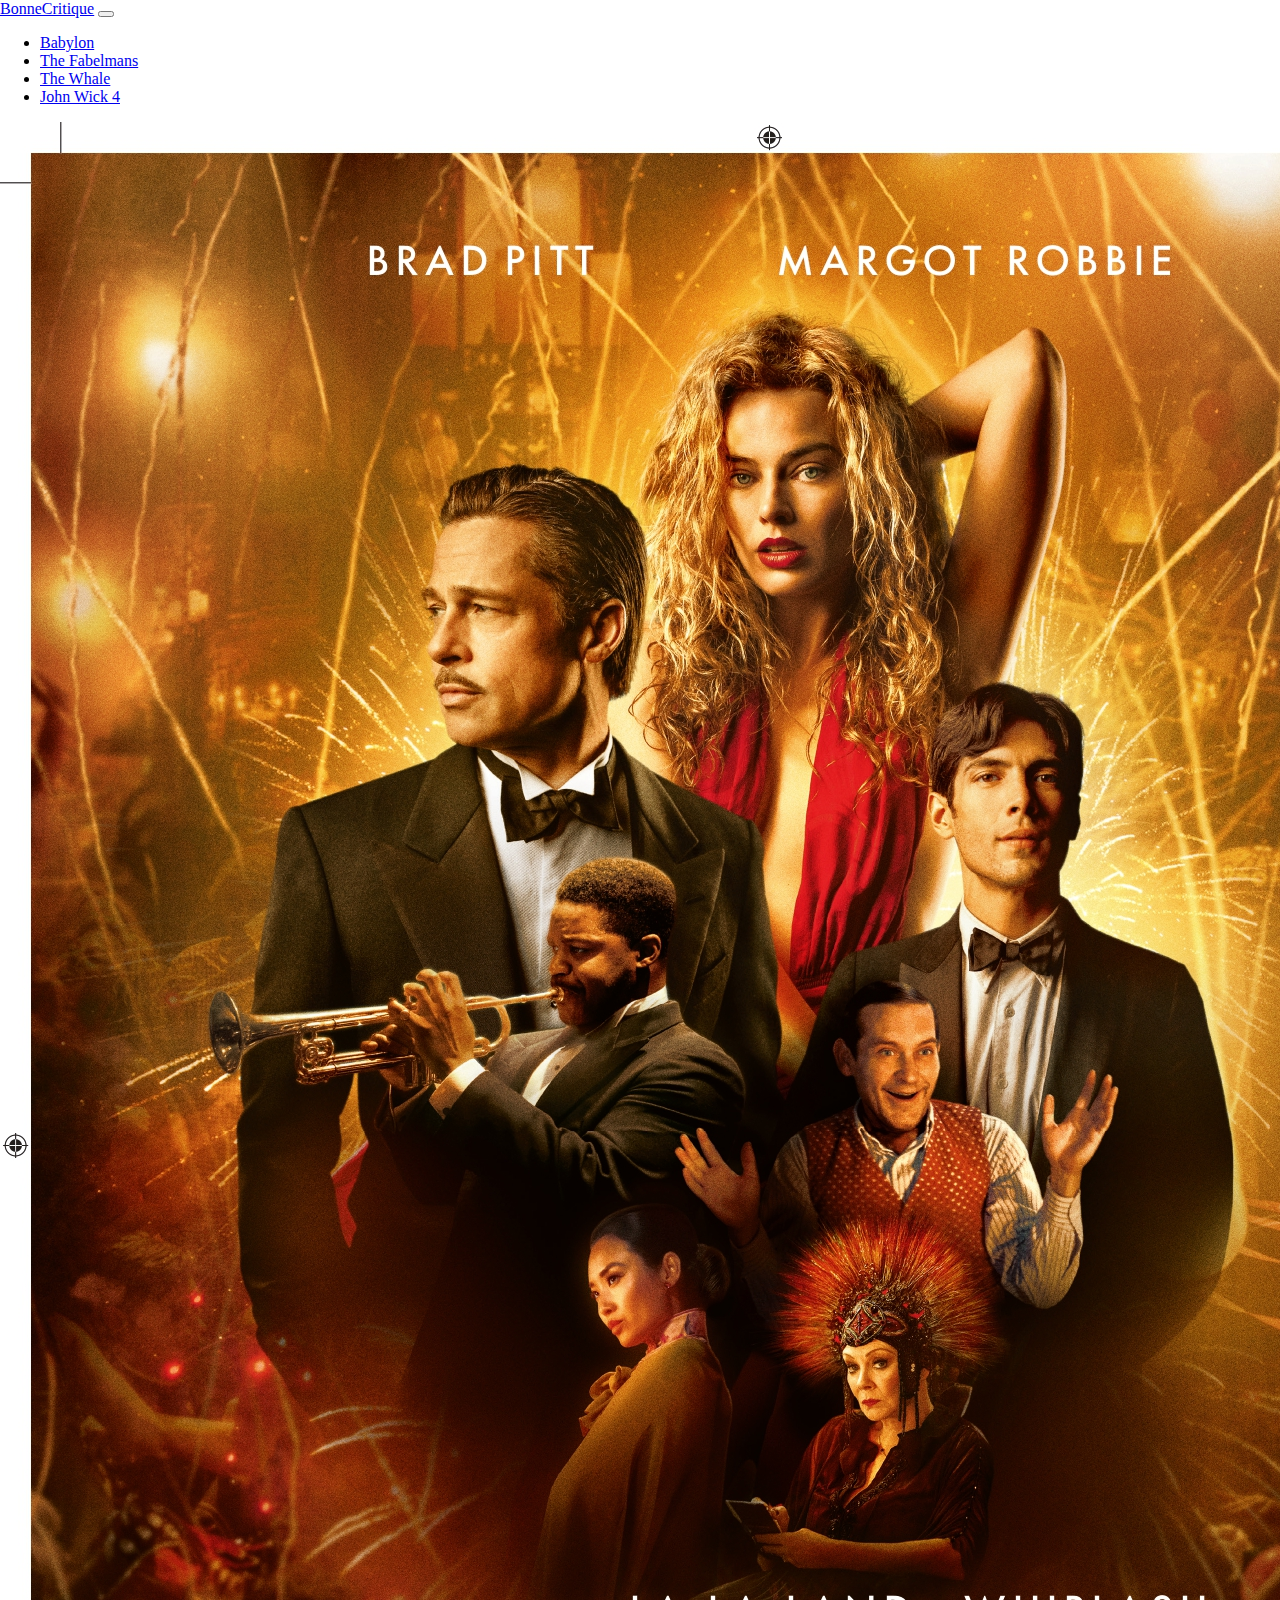
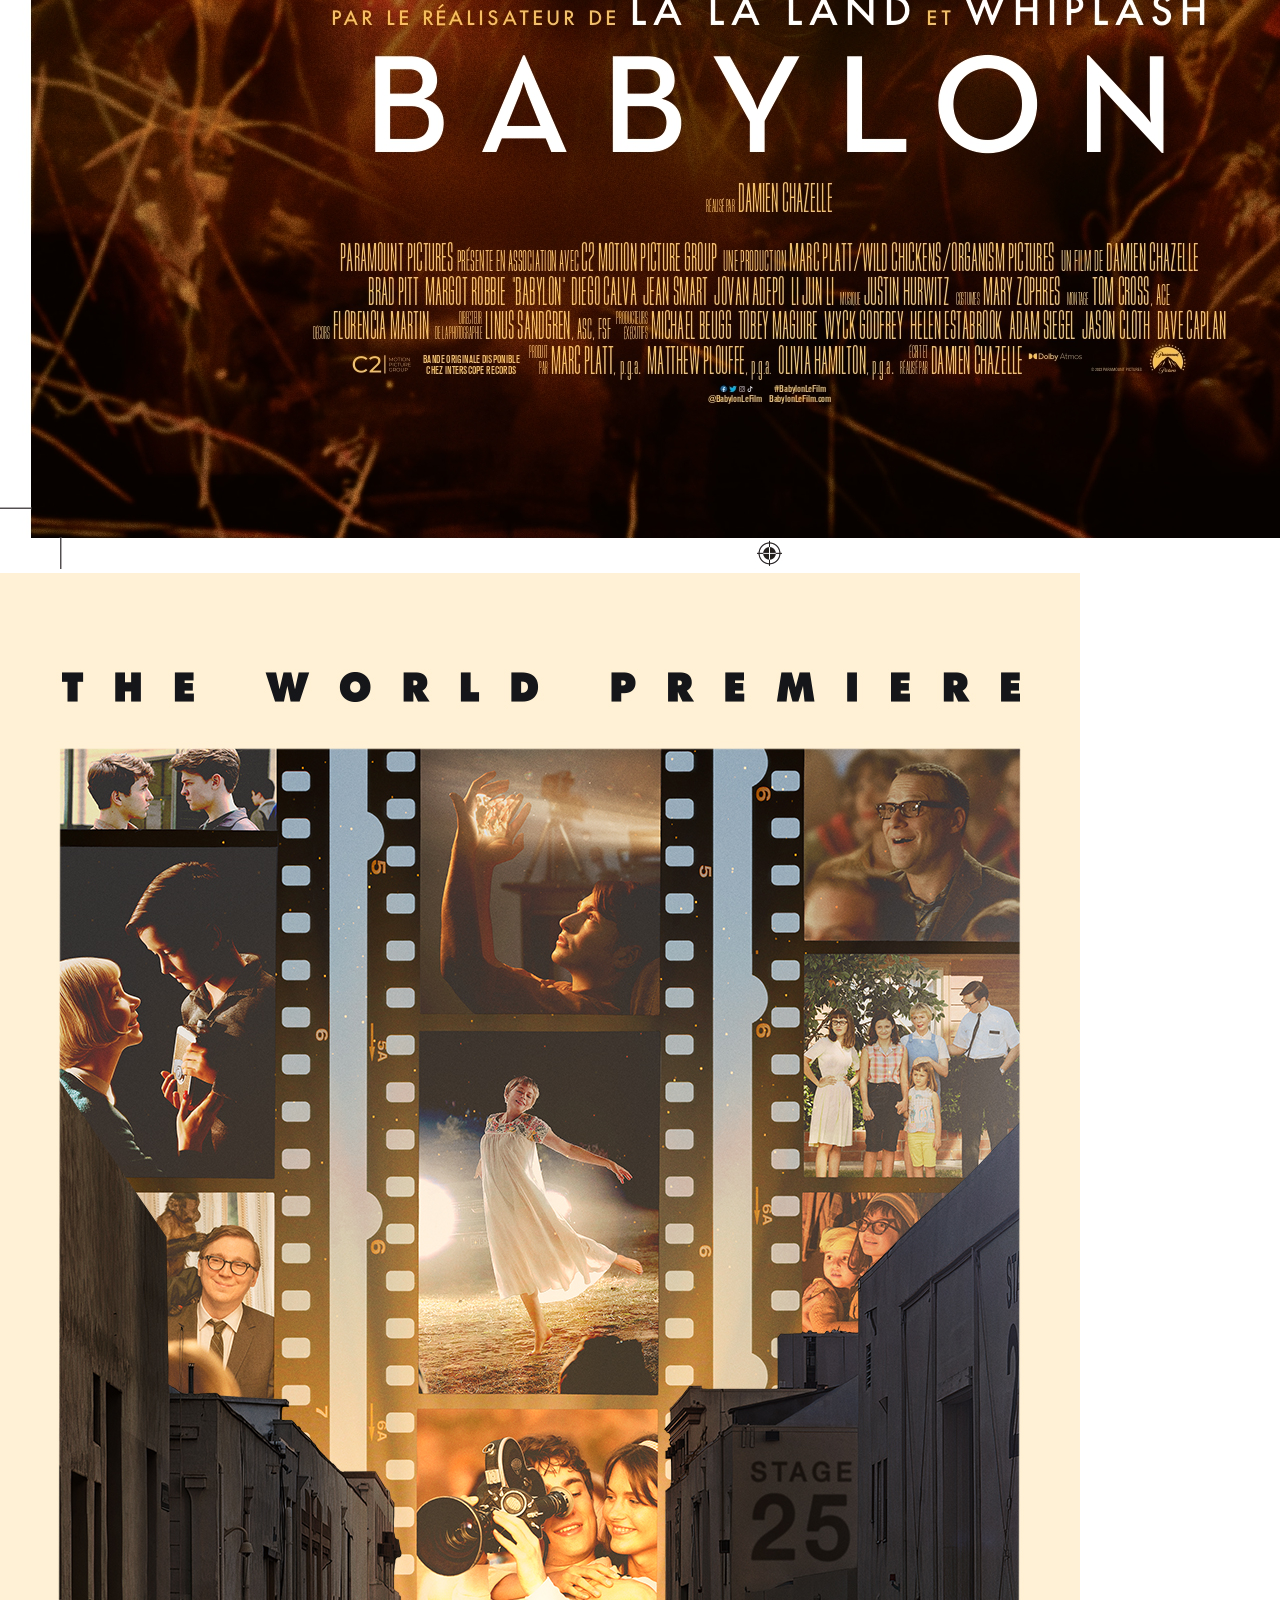
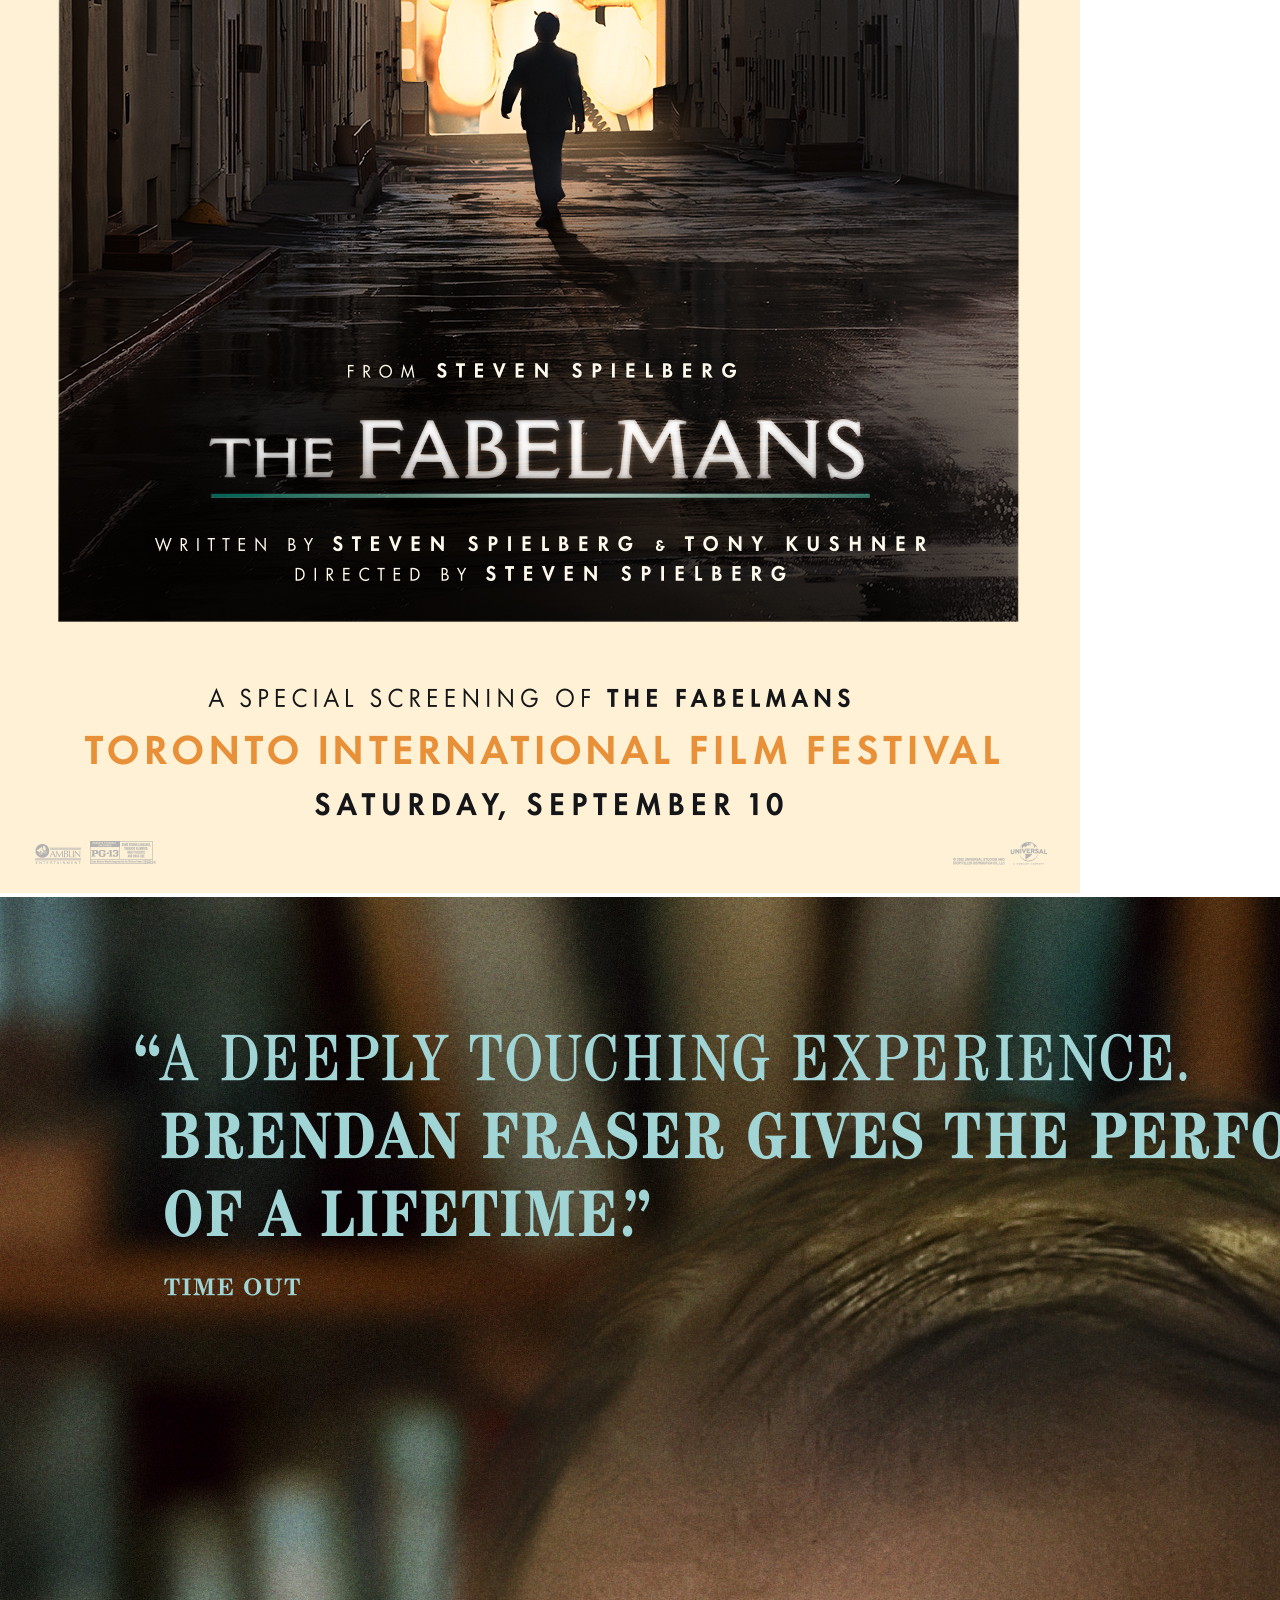
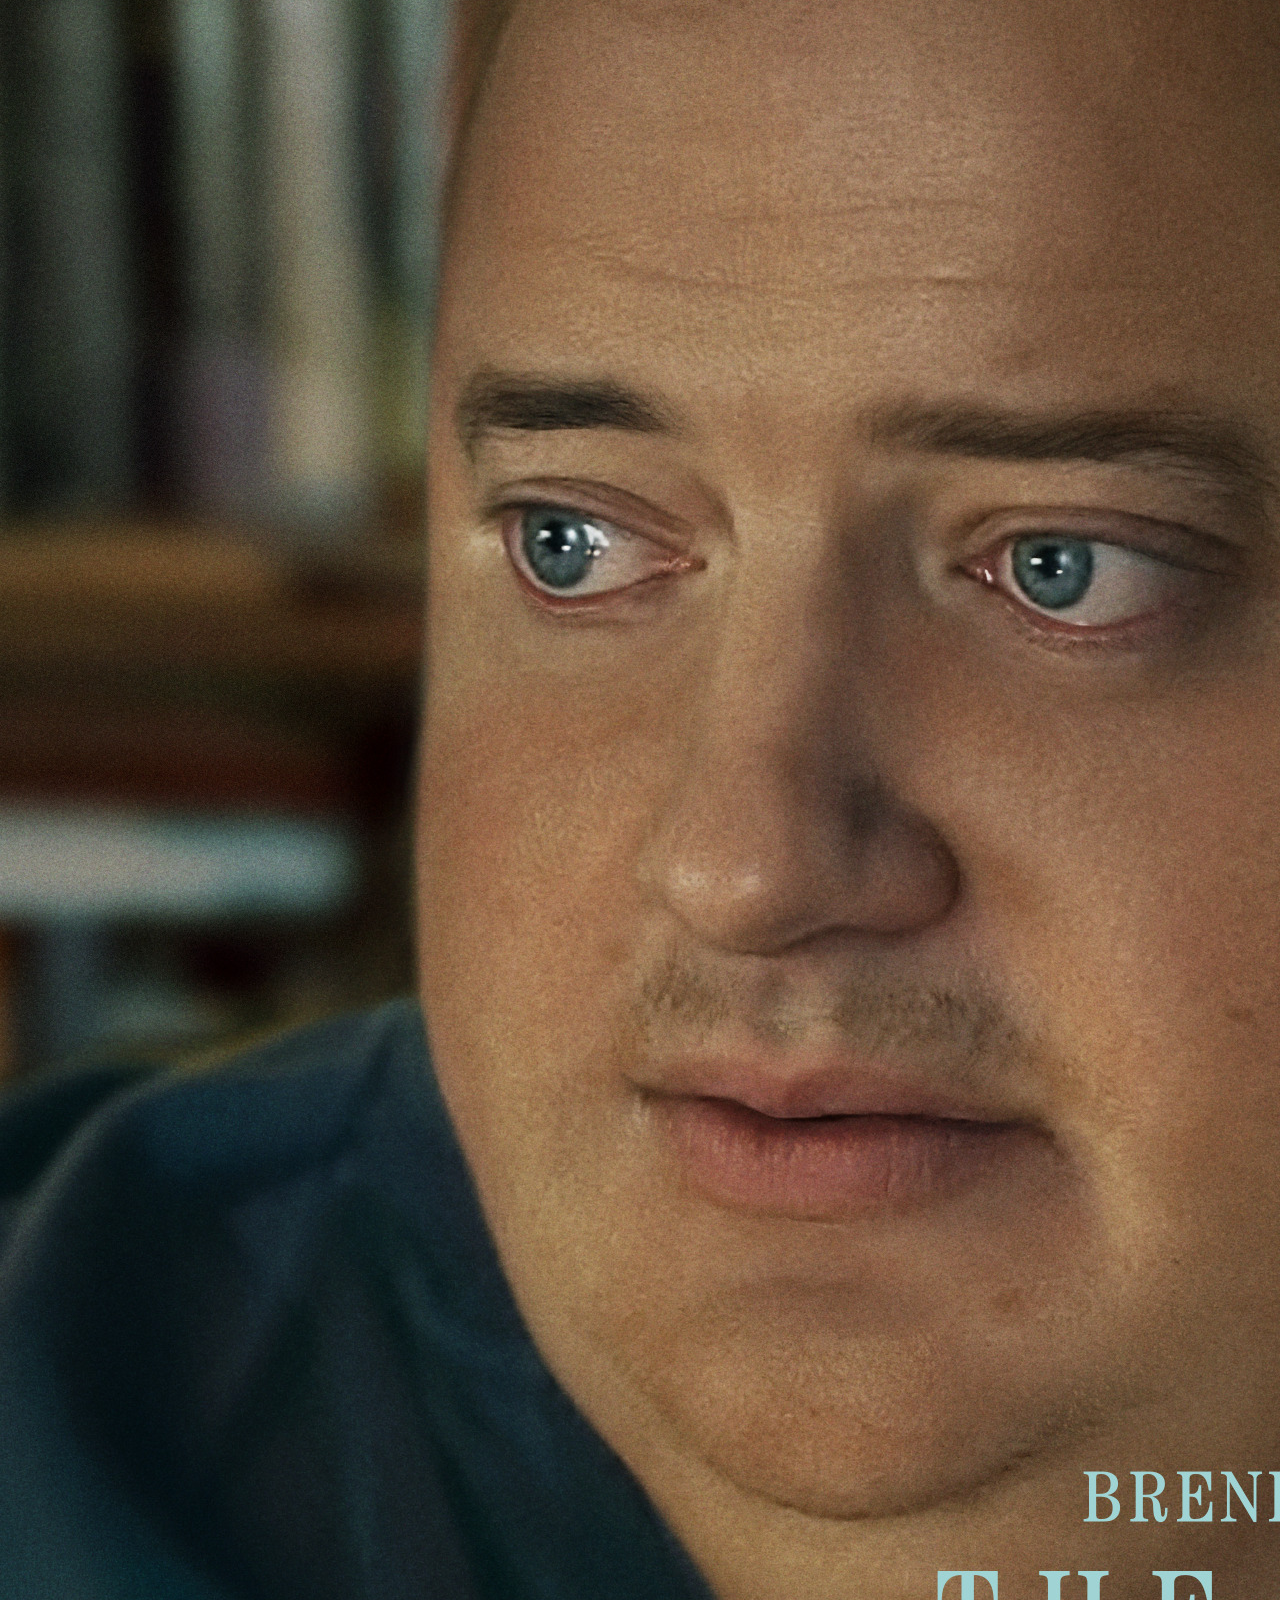
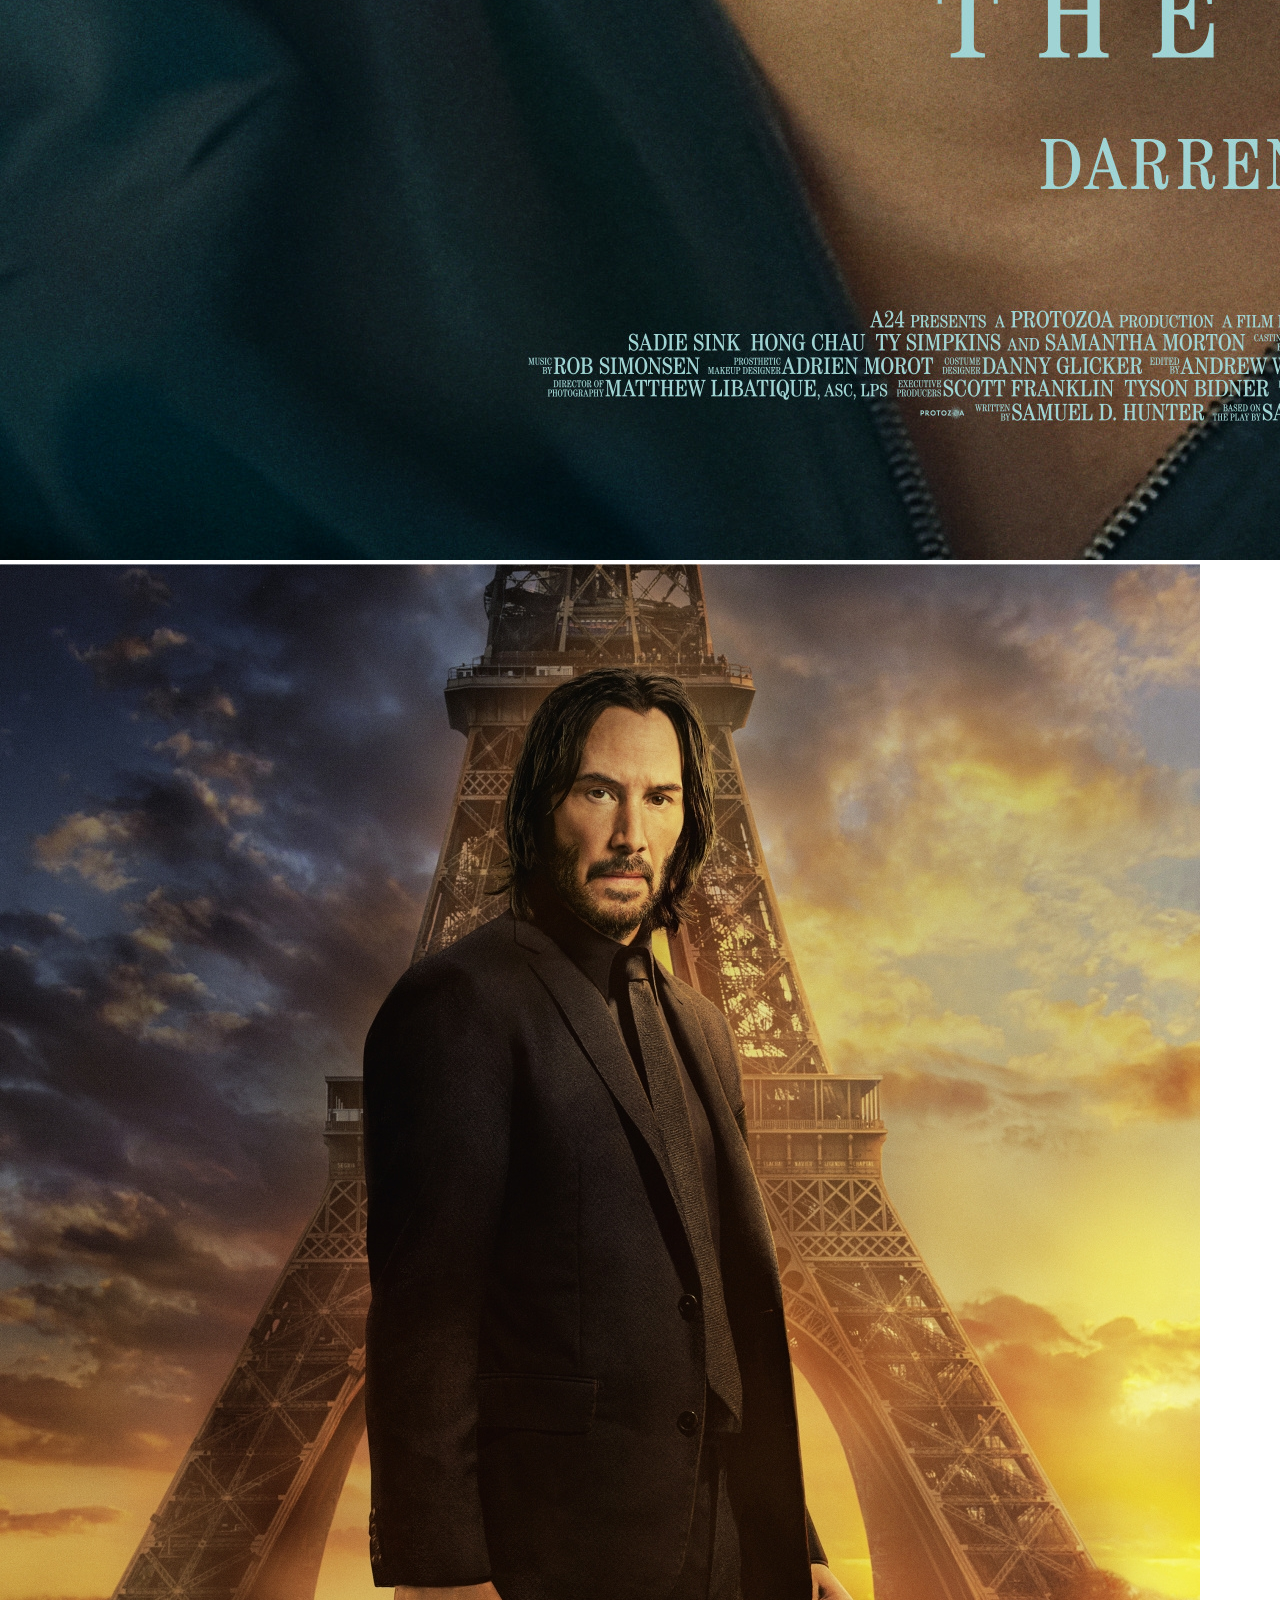
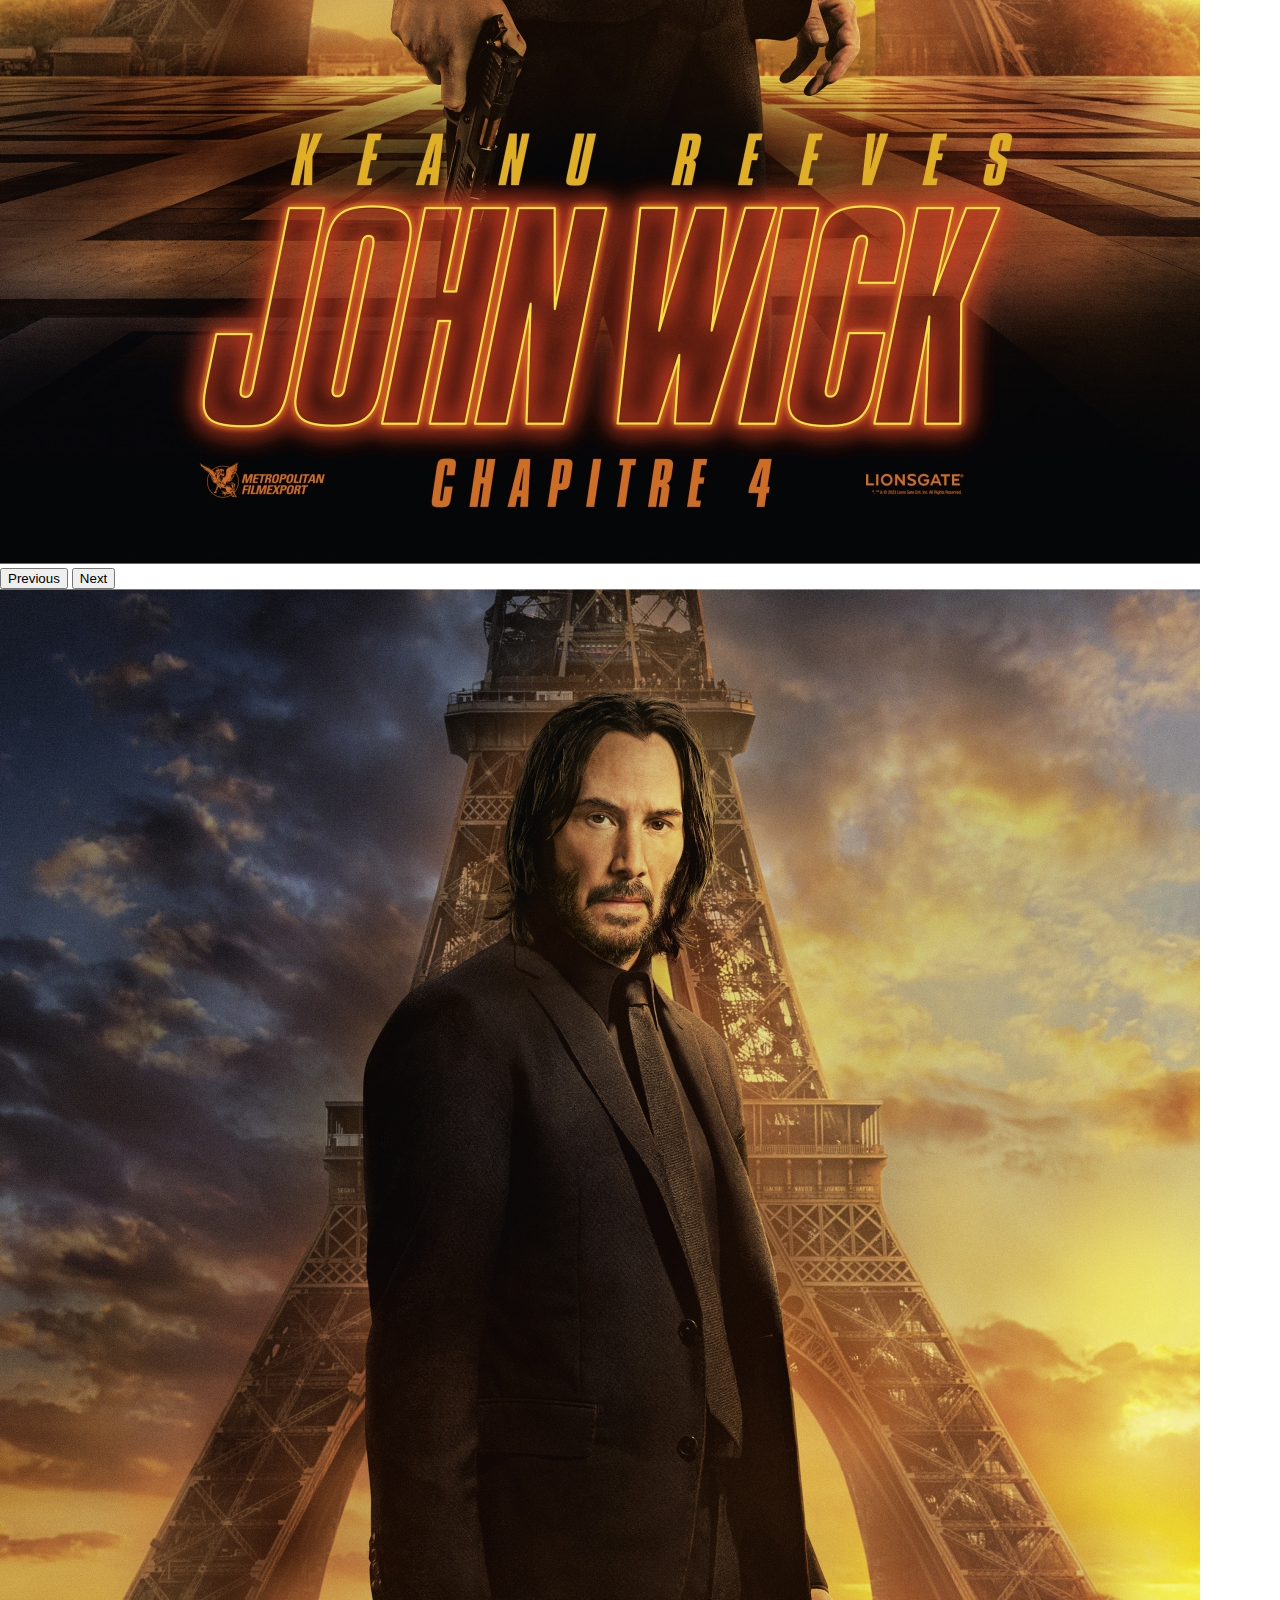
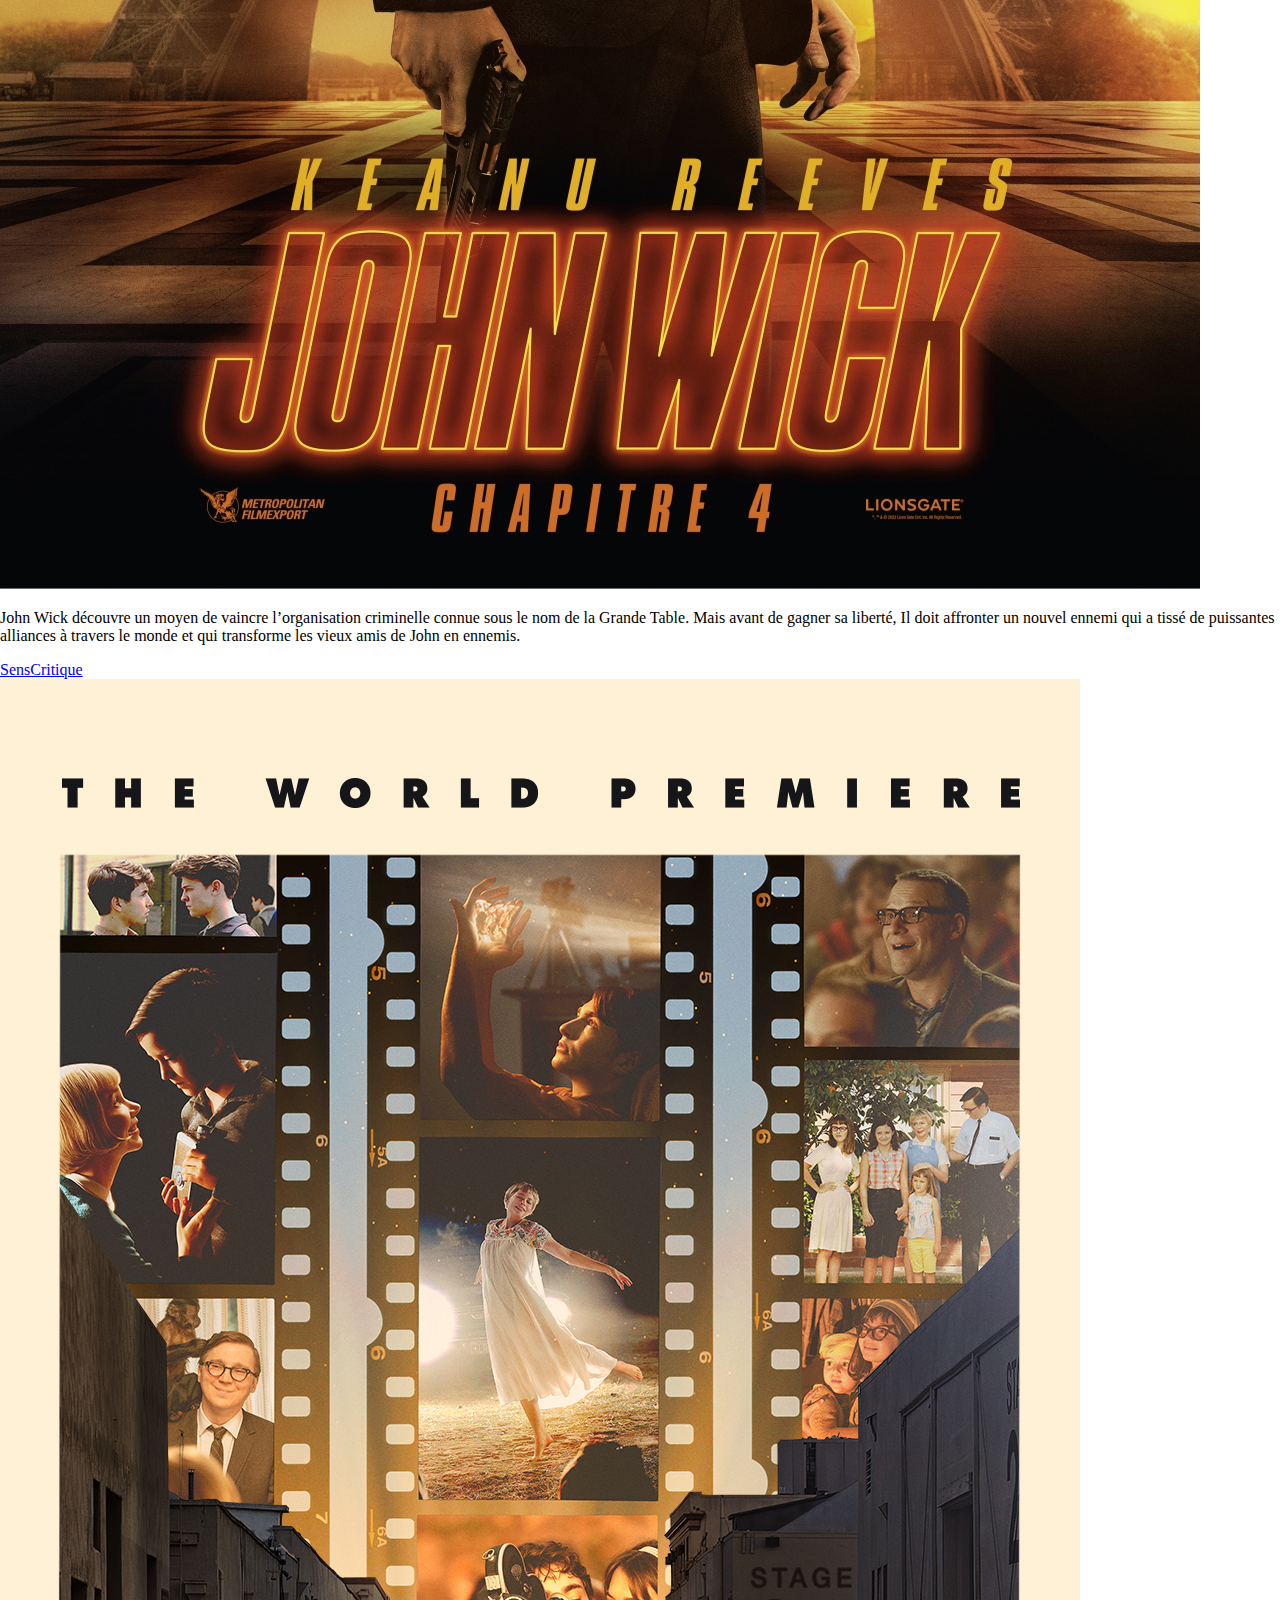
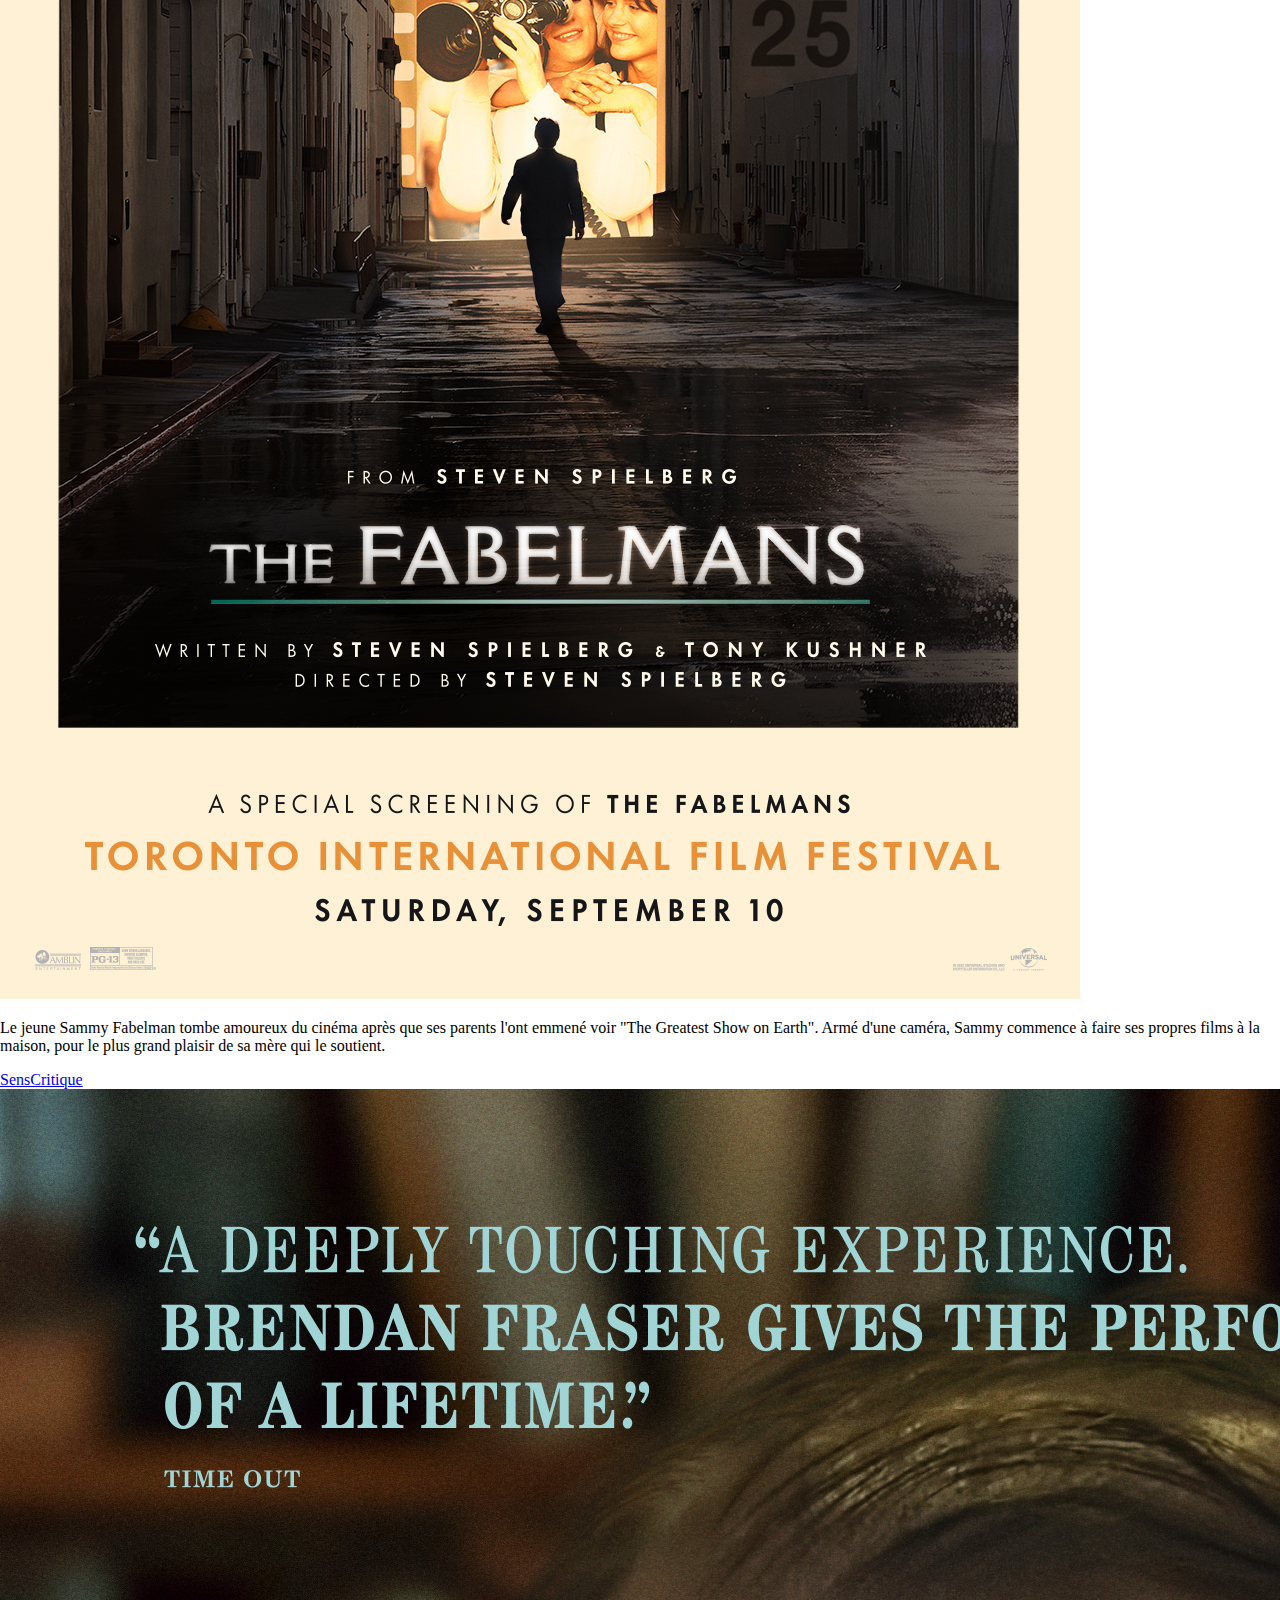
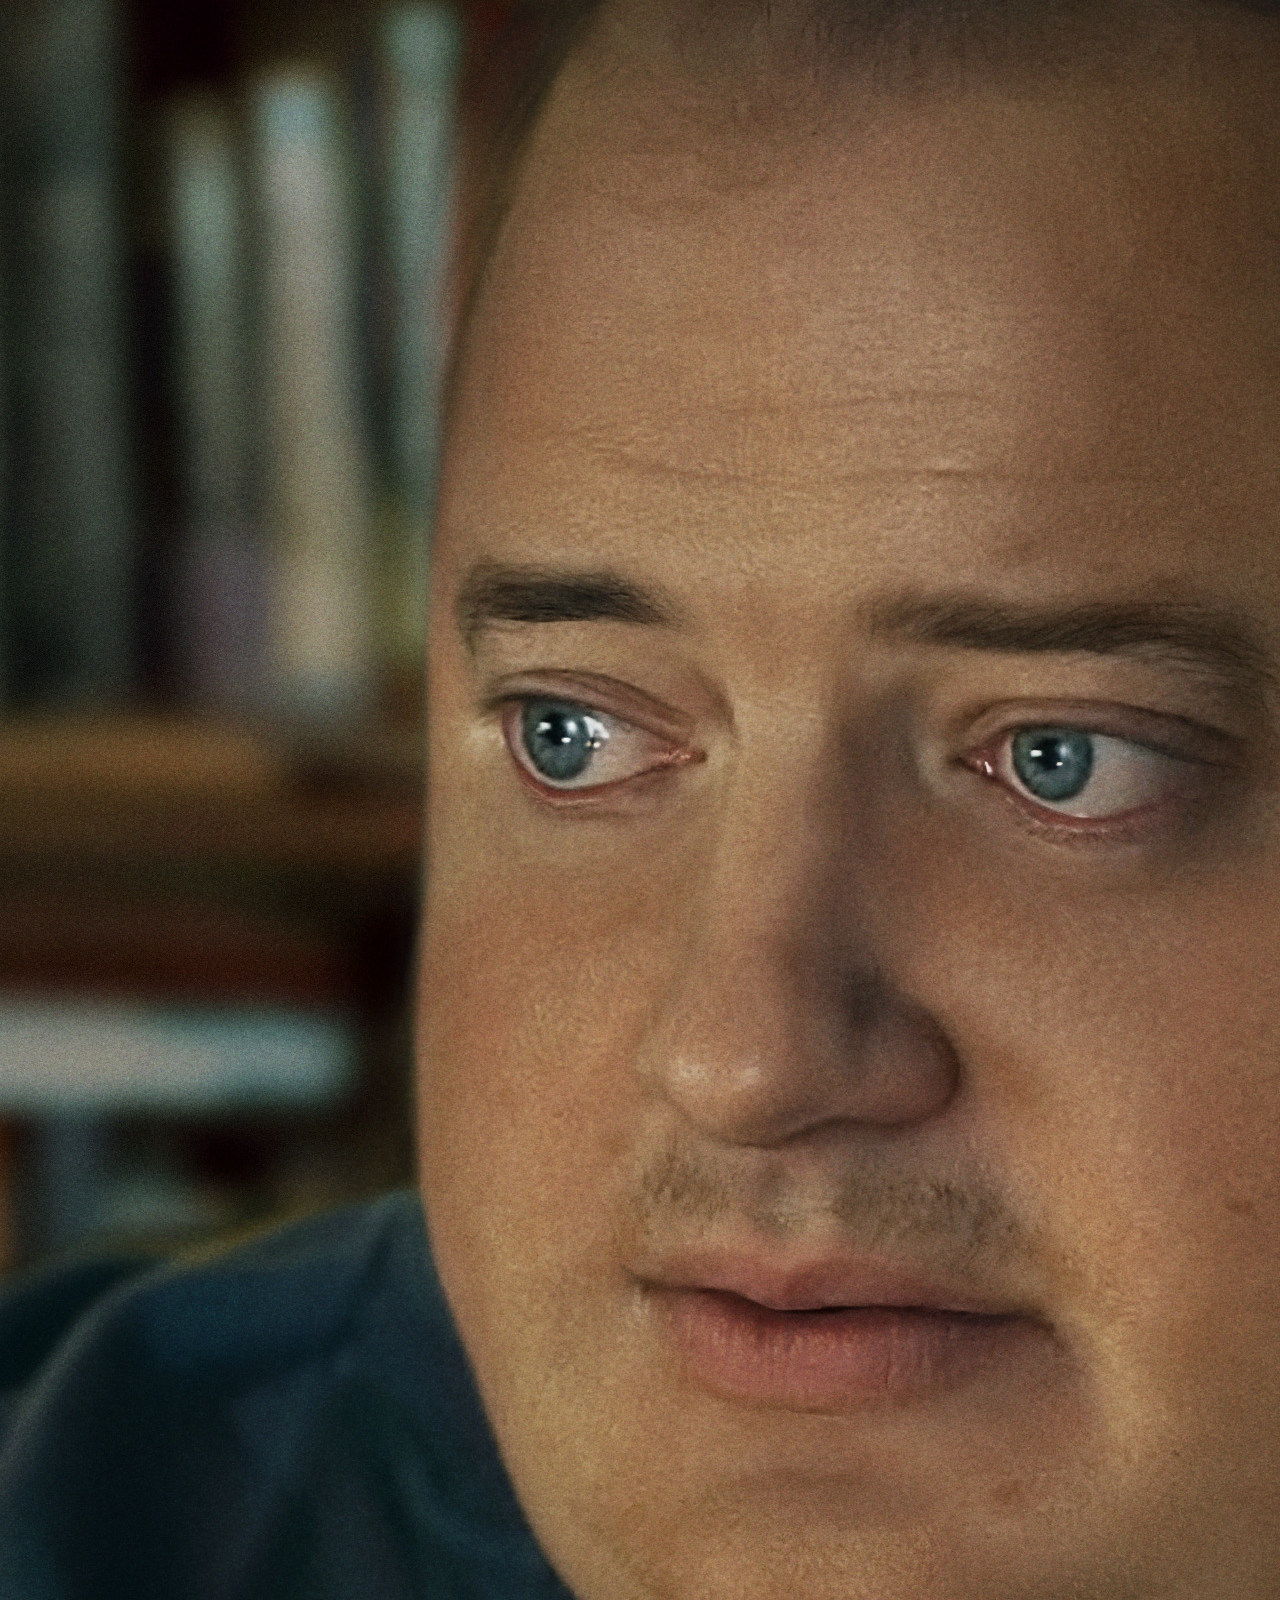
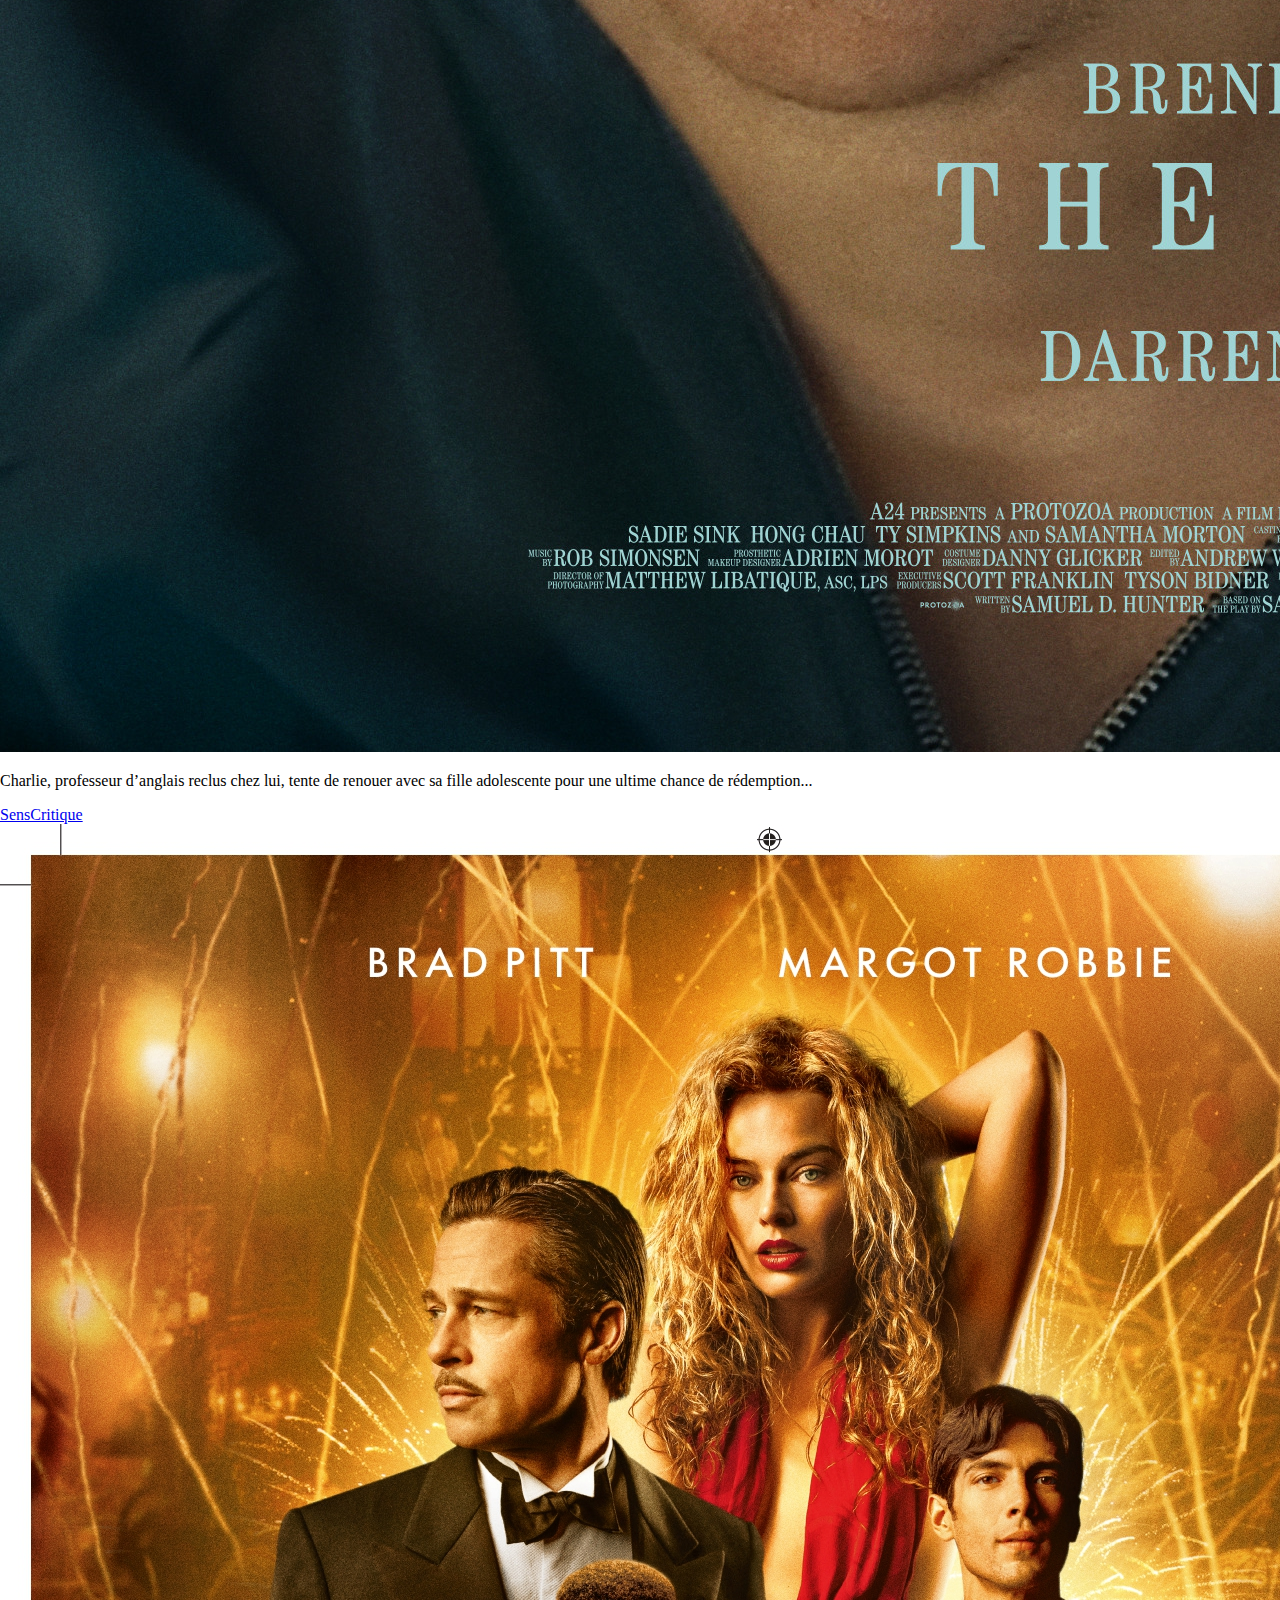
<file: index.html>
<!DOCTYPE html>
<html lang="en">

<head>
  <meta charset="UTF-8">
  <meta http-equiv="X-UA-Compatible" content="IE=edge">
  <meta name="viewport" content="width=device-width, initial-scale=1.0">
  <title>BonneCritique</title>
  <link href="https://cdn.jsdelivr.net/npm/bootstrap@5.3.0-alpha2/dist/css/bootstrap.min.css" rel="stylesheet"
    integrity="sha384-aFq/bzH65dt+w6FI2ooMVUpc+21e0SRygnTpmBvdBgSdnuTN7QbdgL+OapgHtvPp" crossorigin="anonymous">
  <link rel="stylesheet" href="css/style.css">
</head>

<body>

  <div class="container-fluid">

    <nav class="navbar navbar-expand-lg bg-body-tertiary fixed-top">
      <div class="container-fluid">
        <a class="navbar-brand bonneCritique center" href="#">BonneCritique</a>
        <button class="navbar-toggler" type="button" data-bs-toggle="collapse" data-bs-target="#navbarSupportedContent"
          aria-controls="navbarSupportedContent" aria-expanded="false" aria-label="Toggle navigation">
          <span class="navbar-toggler-icon"></span>
        </button>
        <div class="collapse navbar-collapse" id="navbarSupportedContent">
          <ul class="navbar-nav me-auto mb-2 mb-lg-0">
            <li class="nav-item">
              <a class="nav-link active" aria-current="page" href="#babylon">Babylon</a>


            </li>
            <li class="nav-item">
              <a class="nav-link active" aria-current="page" href="#theFabelmans">The Fabelmans</a>

            </li>
            <li class="nav-item">
              <a class="nav-link active" aria-current="page" href="#theWhale">The Whale</a>

            </li>
            <li class="nav-item">
              <a class="nav-link active" aria-current="page" href="#johnWick4">John Wick 4</a>


            </li>



          </ul>

        </div>
      </div>
    </nav>
  </div>


  <div class="container-fluid">


    <div id="carouselExampleAutoplaying" class="carousel slide" data-bs-ride="carousel">
      <div class="carousel-inner">

        <div class="carousel-item active">
          <img src="img/babylon.jpg" class="d-block w-100" alt="...">

        </div>

        <div class="carousel-item">
          <img src="img/theFabelmans.jpg" class="d-block w-100" alt="...">
        </div>

        <div class="carousel-item">
          <img src="img/theWhale.jpg" class="d-block w-100" alt="...">
        </div>

        <div class="carousel-item">
          <img src="img/johnWick4.jpg" class="d-block w-100" alt="...">
        </div>

      </div>
      <button class="carousel-control-prev" type="button" data-bs-target="#carouselExampleAutoplaying"
        data-bs-slide="prev">
        <span class="carousel-control-prev-icon" aria-hidden="true"></span>
        <span class="visually-hidden">Previous</span>
      </button>
      <button class="carousel-control-next" type="button" data-bs-target="#carouselExampleAutoplaying"
        data-bs-slide="next">
        <span class="carousel-control-next-icon" aria-hidden="true"></span>
        <span class="visually-hidden">Next</span>
      </button>
    </div>
  </div>




  </div>


  <div class="container">

    <div class="row justify-content-around">


      <div class="card col-3 johnWick4">
        <img src="img/johnWick4.jpg" class="card-img-top" id="johnWick4" alt="...">
        <div class="card-body">
          <p class="card-text">John Wick découvre un moyen de vaincre l’organisation criminelle connue sous le nom de la
            Grande Table. Mais avant de gagner sa liberté, Il doit affronter un nouvel ennemi qui a tissé de puissantes
            alliances à travers le monde et qui transforme les vieux amis de John en ennemis.</p>
        </div>
        <a class="btn btn-primary" href="https://www.senscritique.com/film/john_wick_chapitre_4/39579219"
          role="button">SensCritique</a>

      </div>
      <div class="card col-3 theFabelmans">
        <img src="img/theFabelmans.jpg" class="card-img-top" id="theFabelmans" alt="...">
        <div class="card-body">
          <p class="card-text">Le jeune Sammy Fabelman tombe amoureux du cinéma après que ses parents l'ont emmené voir
            "The Greatest Show on Earth". Armé d'une caméra, Sammy commence à faire ses propres films à la maison, pour
            le plus grand plaisir de sa mère qui le soutient.</p>
        </div>
        <a class="btn btn-primary" href="https://www.senscritique.com/film/the_fabelmans/44324179"
          role="button">SensCritique</a>
      </div>

      <div class="card col-3 theWhale">
        <img src="img/theWhale.jpg" class="card-img-top" id="theWhale" alt="...">
        <div class="card-body">
          <p class="card-text">Charlie, professeur d’anglais reclus chez lui, tente de renouer avec sa fille adolescente
            pour une ultime chance de rédemption...</p>
        </div>
        <a class="btn btn-primary" href="https://www.senscritique.com/film/the_whale/43807211"
          role="button">SensCritique</a>
      </div>
      <div class="card col-3 babylon">
        <img src="img/babylon.jpg" class="card-img-top" id="babylon" alt="...">
        <div class="card-body">
          <p class="card-text">Babylon est un film réalisé par Damien Chazelle, réalisateur de son 4eme film après
            l'oscarisé La La Land.
            Ce film raconte l'histoire du début du cinéma parlant dans les années 1920 avec l'ascension ou la chute des
            différents acteurs et actrices de cette époque...</p>
        </div>
        <div class="row justify-content-around">
          <div class="col-8">
            <a class="btn btn-primary" href="https://www.senscritique.com/film/babylon/39750335
          " role="button">SensCritique</a>
          </div>
          <div class="col-4">
            <a class="btn btn-primary" href="babylon.html" role="button">MaCritique</a>
          </div>

        </div>


      </div>

    </div>
    <div class="container py-5" id="contact">
      <h2 class="mb-5">Contactez BonneCritique</h2>
      <h5 class="textContact">Envie d'une nouvelle critique ? Ou simple questionnement ? N'hésitez pas à nous contacter !</h5>
      <form id="contact-form">
        <div class="row mb-3">
          <div class="col-md-6">
            <label for="prenom" class="form-label">Prénom</label>
            <input type="text" class="form-control" id="prenom" name="prenom" placeholder="Entrez votre Prénom ici"
              required>
          </div>
          <div class="col-md-6">
            <label for="nom" class="form-label">Nom</label>
            <input type="text" class="form-control" id="nom" name="nom" placeholder="Entrez votre Nom ici" required>
          </div>
        </div>
        <div class="mb-3">
          <label for="email" class="form-label">Adresse email</label>
          <input type="email" class="form-control" id="email" name="email" placeholder="Entrez votre adresse email ici"
            required>
        </div>
        <div class="mb-3">
          <label for="message" class="form-label">Message</label>
          <textarea class="form-control" id="message" name="message" rows="5" placeholder="Entrez votre Message ici"
            required></textarea>
        </div>
        <div class="d-grid gap-2 d-md-flex justify-content-md-end mb-3">
          <button type="submit" class="btn btn-light me-md-2">Valider</button>
          <button type="reset" class="btn btn-dark">Effacer</button>
        </div>
      </form>
    </div>
    <div class="container">
      <footer class="py-3 my-4">
        <ul class="nav justify-content-center border-bottom pb-3 mb-3 light">
          <li class="nav-item"><a href="" class="nav-link px-2 text-white">Acceuil</a></li>
          <li class="nav-item"><a href="" class="nav-link px-2 text-white">Nous Rejoindre</a></li>
          <li class="nav-item"><a href="" class="nav-link px-2 text-white">Nos Partenaires</a></li>
          <li class="nav-item"><a href="" class="nav-link px-2 text-white">À propos</a></li>
        </ul>
        <p class="text-center text-white">© 2023 GamingGalaxy, Inc</p>
      </footer>
    </div>


    <script src="https://cdn.jsdelivr.net/npm/bootstrap@5.3.0-alpha2/dist/js/bootstrap.bundle.min.js"
      integrity="sha384-qKXV1j0HvMUeCBQ+QVp7JcfGl760yU08IQ+GpUo5hlbpg51QRiuqHAJz8+BrxE/N"
      crossorigin="anonymous"></script>
</body>

</html>
</file>
<file: css/style.css>
html, body{
    margin: 0;
    padding: 0;
}

.center{
    justify-content: center;
}
</file>
